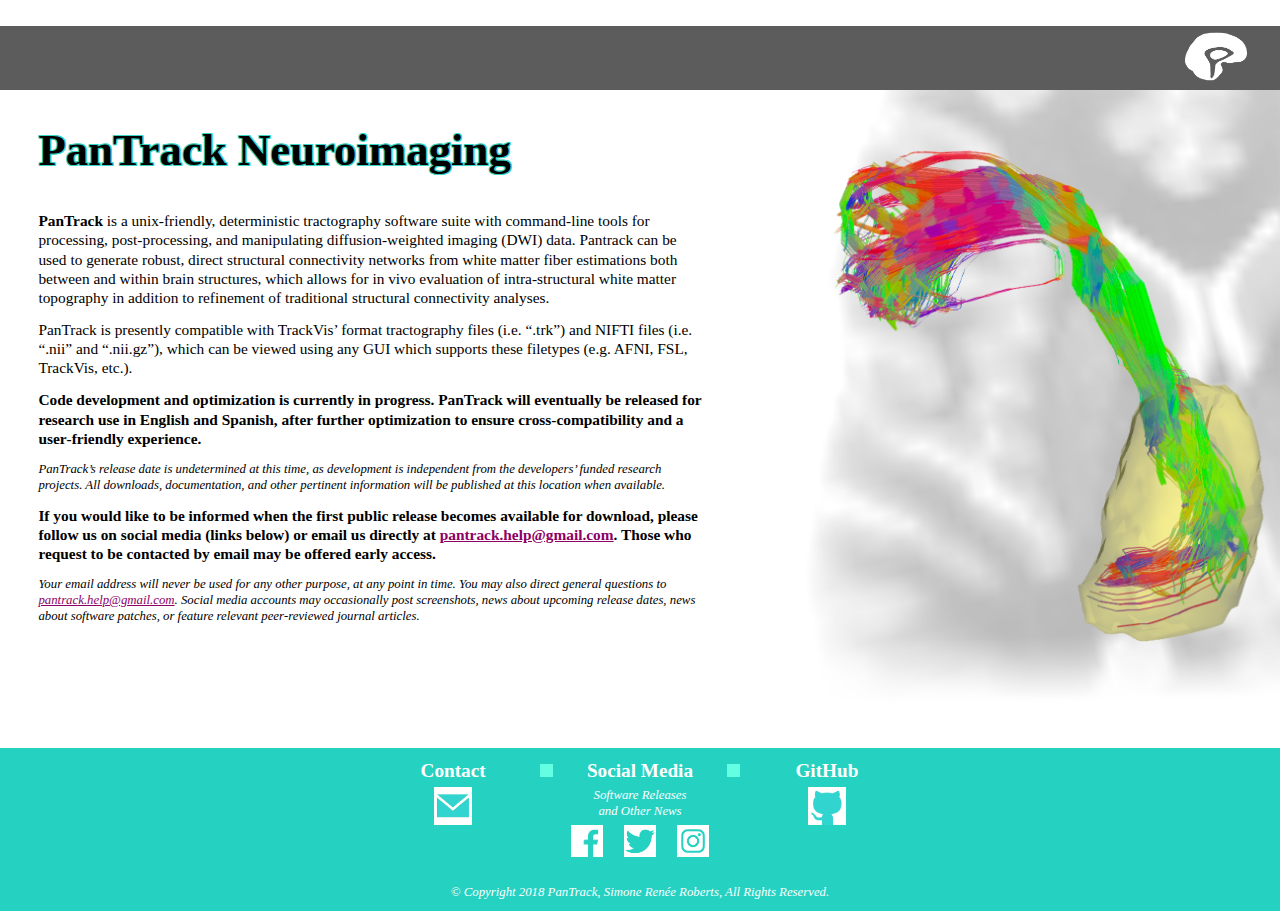
<file: index.html>
<!DOCTYPE html>
<html>
<head>
	<title>PanTrack</title>
	<meta name="viewport" content="width=device-width, initial-scale=1.0">
	<script type="text/javascript" src="assets/javascript/logic.js"></script>
    <link rel="stylesheet" type="text/css" href="assets/CSS/reset.css">
    <link rel="stylesheet" type="text/css" href="assets/CSS/style.css">
    <link rel="icon" type="text/css" href="assets/images/icon.ico">
</head>
<body>
	<header>
		<img id="main-logo" src="assets/images/logo.png">
	</header>
	<main id="main-container">
		<div id="left-container">
			<h1>PanTrack Neuroimaging</h1>
			<p><strong>PanTrack</strong> is a unix&#x2011;friendly, deterministic tractography software suite 	   with command&#x2011;line tools for processing, post&#x2011;processing, and manipulating
			   diffusion&#x2011;weighted imaging (DWI) data. Pantrack can be used to generate robust,
			   direct structural connectivity networks from white matter fiber estimations both
			   between and within brain structures, which allows for <i>in vivo</i> evaluation of intra&#x2011;structural
			   white matter topography in addition to refinement of traditional structural connectivity analyses.</p>
			<p>PanTrack is presently compatible with TrackVis’ format tractography files (i.e. “.trk”)
			   and NIFTI files (i.e. “.nii” and “.nii.gz”), which can be viewed using any GUI
			   which supports these filetypes (e.g. AFNI, FSL, TrackVis, etc.).</p>
			<p><strong>Code development and optimization is currently in progress.
			   PanTrack will eventually be released for research use in
			   English and Spanish, after further optimization to ensure
			   cross&#x2011;compatibility and a user&#x2011;friendly experience.</strong></p>
			<p class="small-font">PanTrack’s release date is undetermined at this time, as development is independent from the
			   developers’ funded research projects. All downloads, documentation, and other
			   pertinent information will be published at this location when available.</p>
			<p><strong>If you would like to be informed when the first public release becomes available for 	   download, please follow us on social media (links below) or email us directly at <a href="mailto:pantrack.help@gmail.com">pantrack.help@gmail.com</a>.
			   Those who request to be contacted by email may be offered early access.</strong></p>
			<p class="small-font">Your email address will never be used for any other purpose, at any point in time. 
			   You may also direct general questions to <a href="mailto:pantrack.help@gmail.com">pantrack.help@gmail.com</a>. 
			   Social media accounts may occasionally post screenshots, news about
			   upcoming release dates, news about software patches, or
			   feature relevant peer&#x2011;reviewed journal articles.</p>
		</div>
		<div id="right-container">
			<img id="main-image" src="assets/images/main-image.png">
		</div>
	</main>
	<footer>
		<div id="social-container">
			<div class="social-group">
				<h2 class="social-heading">Contact</h2>
				<a href="mailto:pantrack.help@gmail.com"><img class="contact-icon" src="assets/images/email.png"></a>
			</div>
			<span class="dot"></span>
			<div class="social-group">
				<h2 class="social-heading">Social Media</h2>
				<p class="small-font" id="social-paragraph">Software Releases<br>and Other News</p>
				<div id="social-icon-container">
					<a href="https://www.facebook.com/PanTrackImaging/" target="_blank"><img class="social-icon" src="assets/images/facebook.png"></a>
					<a href="https://twitter.com/PanTrackImaging" target="_blank"><img class="social-icon" src="assets/images/twitter.png"></a>
					<a href="https://www.instagram.com/pantrackimaging/" target="_blank"><img class="social-icon" src="assets/images/instagram.png"></a>
				</div>
			</div>
			<span class="dot"></span>
			<div class="social-group">
				<h2 class="social-heading">GitHub</h2>
				<a href="https://www.github.com/pantrackimaging/" target="_blank"><img class="contact-icon" src="assets/images/github.png"></a>
			</div>
		</div>
		<div id="copyright">&copy; Copyright 2018 PanTrack, Simone Renée Roberts, All Rights Reserved.</div>
	</footer>
</body>
</html>
</file>
<file: assets/CSS/style.css>
body {
	display: flex;
  	min-height: 100vh;
  	flex-direction: column;
  	font-family: Tahoma;
}
header {
	width: 100%;
	background-color: #5c5c5c;
	height: 5rem;
	margin-top: 2rem;
}
strong {
	font-weight: bold;
}
footer {
	width: 100%;
	background-color: #25d1c1;
	margin-top: 1rem;
}
a {
	color: #8d0064;
	text-decoration: underline;
}
a:visited {
	color: #ccc;
}
a img:hover {
	transform: scale(1.2);
	transition: all 150ms linear;
}
h1 {
	font-size: 3.5rem;
	font-weight: bold;
	margin-top: 3rem;
	padding-bottom: 3rem;
	text-shadow: 1px 0 0 #38d4c7, -1px 0 0 #38d4c7, 0 1px 0 #38d4c7, 0 -1px 0 #38d4c7, 1px 1px #38d4c7, -1px -1px 0 #38d4c7, 1px -1px 0 #38d4c7, -1px 1px 0 #38d4c7;
}
p {
	padding-bottom: 1rem;
	font-size: 1.2rem;
	line-height: 1.5rem;
}
#main-container {
	width: 100%;
	flex: 1;
}
#left-container {
	float: left;
	padding-left: 3%;
    max-width: 52%;
}
#right-container {
	width: 39%;
	float: right;
}
.small-font {
	font-style: italic;
	font-size: 1rem;
	line-height: 1.25rem;
}
.contact-icon {
	width: 3rem;
	margin: 0 auto;
}
#social-icon-container {
	display: flex;
	justify-content: space-between;
}
.social-icon {
	width: 2.5rem;
}
#main-image {
	width: 100%;
}
#social-container {
	width: 40%;
	margin: 1rem auto;
	display: flex;
	justify-content: space-between;
}
.social-group {
	width: 27%;
	text-align: center;
}
.social-heading {
	font-size: 1.5rem;
	font-weight: bold;
	color: #fff;
	margin-bottom: .5rem;
}
#social-paragraph {
	color: #fff;
	margin-bottom: .5rem;
	padding-bottom: 0;
	text-align: center;
}
.dot {
	width: 1rem;
	height: 1rem;
	background-color: #64ffe2;
	margin-top: .25rem;
}
#copyright {
	width: 40%;
	margin: 2rem auto 1rem auto;
	font-style: italic;
	font-size: 1rem;
	color: #fff;
	display: block;
	text-align: center;
}
#main-logo {
	width: 5rem;
    float: right;
    margin-right: 2.5%;
    margin-top: .5rem;
}
@media screen and (max-width: 768px) {
	#left-container {
		max-width: 90%;
		padding-left: 5%;
	}
	#right-container {
		display: none;
	}
	#social-container {
		width: 100%;
		max-width: 400px;
	}
	#copyright {
		width: 100%;
		max-width: 400px;
	}
	.social-icon {
		width: 2.75rem;
	}
	.contact-icon {
		width: 3.5rem;
	}
	p{
		text-align: justify;
	}
}
</file>
